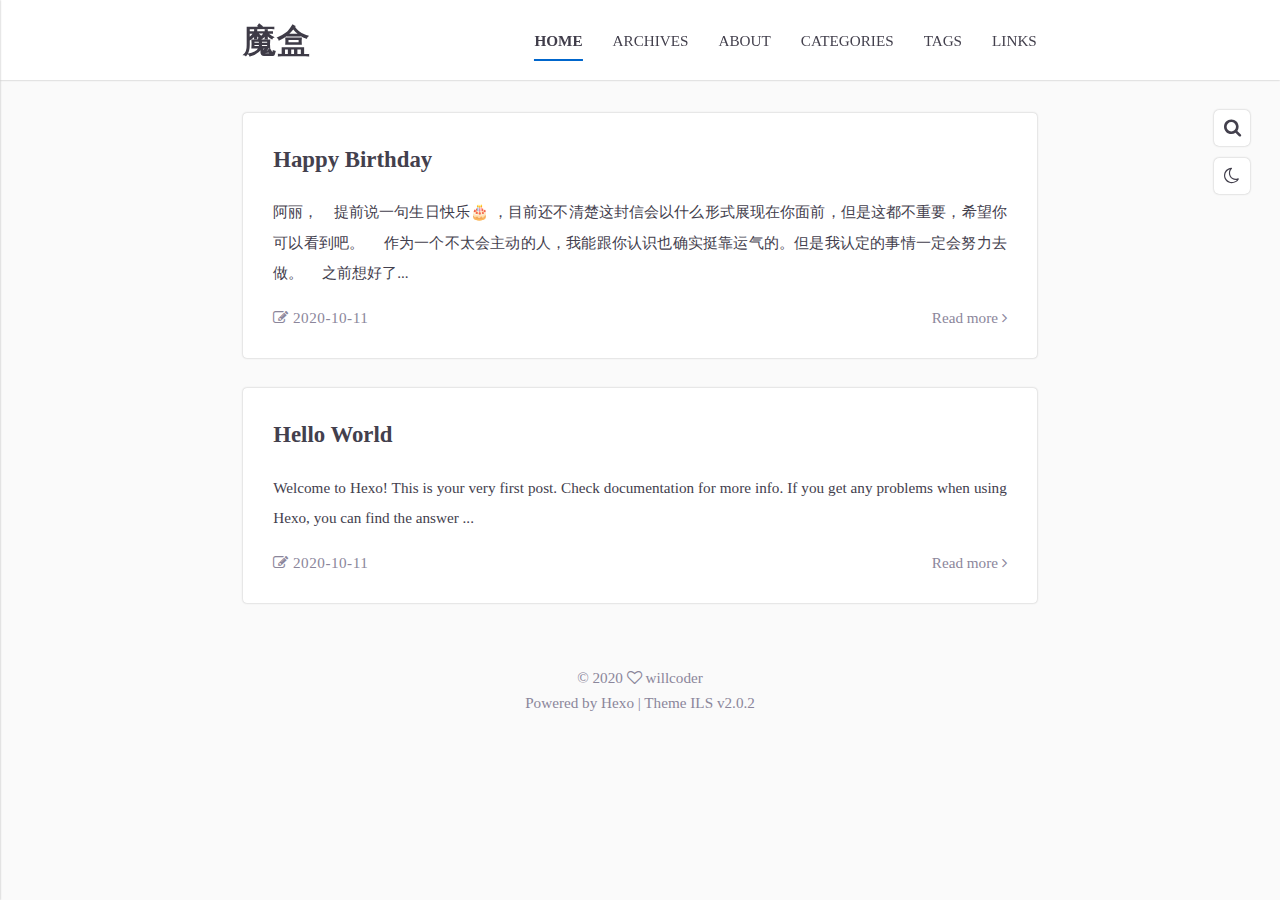
<file: index.html>
<!DOCTYPE html>
<html lang="en">
<head>
    <meta charset="utf-8">
    
    <title>
        魔盒
    </title>
    <meta name="viewport" content="width=device-width, initial-scale=1, maximum-scale=1">
    
        <link rel="shortcut icon" href="/images/favicon.png">
    
    
<link rel="stylesheet" href="/css/style.css">

    <script id="hexo-configurations">
    let CONFIG = {"hostname":"example.com","root":"/","localsearch":{"enable":true,"trigger":"auto","unescape":false,"preload":"truenpm i hexo-wordcount --save"},"themeInfo":{"name":"ILS","version":"2.0.2","author":"XPoet","repository":"https://github.com/XPoet/hexo-theme-ils"},"path":"search.json"};
  </script>
<meta name="generator" content="Hexo 5.2.0"></head>


<body>
<div class="page-container">

    <header class="page-header">
        <div class="header-progress"></div>
    </header>

    <main class="page-main">

        <div class="page-main-content">

            <div class="page-main-content-top">
                <header class="header-wrapper">

    <div class="header-content">

        <a class="logo-title" href="/">
            魔盒
        </a>

        <ul class="menu-list">
            
                <li class="menu-item">
                    <a class="active"
                       href="/"
                    >
                        HOME
                    </a>
                </li>
            
                <li class="menu-item">
                    <a class=""
                       href="/archives"
                    >
                        ARCHIVES
                    </a>
                </li>
            
                <li class="menu-item">
                    <a class=""
                       href="/about"
                    >
                        ABOUT
                    </a>
                </li>
            
                <li class="menu-item">
                    <a class=""
                       href="/categories"
                    >
                        CATEGORIES
                    </a>
                </li>
            
                <li class="menu-item">
                    <a class=""
                       href="/tags"
                    >
                        TAGS
                    </a>
                </li>
            
                <li class="menu-item">
                    <a class=""
                       href="/links"
                    >
                        LINKS
                    </a>
                </li>
            
        </ul>

        <div class="menu-bar">
            <div class="menu-bar-middle"></div>
        </div>
    </div>

    <div class="header-drawer">
        <ul class="drawer-menu-list">
            
                <li class="drawer-menu-item">
                    <a class="active"
                       href="/">HOME</a>
                </li>
            
                <li class="drawer-menu-item">
                    <a class=""
                       href="/archives">ARCHIVES</a>
                </li>
            
                <li class="drawer-menu-item">
                    <a class=""
                       href="/about">ABOUT</a>
                </li>
            
                <li class="drawer-menu-item">
                    <a class=""
                       href="/categories">CATEGORIES</a>
                </li>
            
                <li class="drawer-menu-item">
                    <a class=""
                       href="/tags">TAGS</a>
                </li>
            
                <li class="drawer-menu-item">
                    <a class=""
                       href="/links">LINKS</a>
                </li>
            
        </ul>
    </div>

    <div class="window-mask"></div>

</header>


            </div>

            <div class="page-main-content-middle">

                <main class="main-content normal-code-theme">

                    
                        <div class="home-content-container fade-in-down-animation">
    <ul class="home-article-list">
        
            <li class="home-article-item">

                <h3 class="home-article-title">
                    <a href="/2020/10/11/Happy-Birthday/">
                        
                        Happy Birthday
                    </a>
                </h3>

                <div class="home-article-content markdown-body">
                    
                        阿丽，&#8194;&#8194;提前说一句生日快乐🎂 ，目前还不清楚这封信会以什么形式展现在你面前，但是这都不重要，希望你可以看到吧。
&#8194;&#8194;作为一个不太会主动的人，我能跟你认识也确实挺靠运气的。但是我认定的事情一定会努力去做。
&#8194;&#8194;之前想好了...
                    
                </div>

                <div class="home-article-meta-info">
                    <div class="article-date">
                        <span><i class="fa fa-pencil-square-o"></i> 2020-10-11</span>
                        
                            
                            
                        
                    </div>
                    
                    <a href="/2020/10/11/Happy-Birthday/">Read more <i class="fa fa-angle-right"></i></a>
                </div>
            </li>
        
            <li class="home-article-item">

                <h3 class="home-article-title">
                    <a href="/2020/10/11/hello-world/">
                        
                        Hello World
                    </a>
                </h3>

                <div class="home-article-content markdown-body">
                    
                        Welcome to Hexo! This is your very first post. Check documentation for more info. If you get any problems when using Hexo, you can find the answer ...
                    
                </div>

                <div class="home-article-meta-info">
                    <div class="article-date">
                        <span><i class="fa fa-pencil-square-o"></i> 2020-10-11</span>
                        
                            
                            
                        
                    </div>
                    
                    <a href="/2020/10/11/hello-world/">Read more <i class="fa fa-angle-right"></i></a>
                </div>
            </li>
        
    </ul>

    <div class="home-paginator">
        <div class="paginator">
    

    
</div>

    </div>
</div>


                    

                </main>

            </div>

            <div class="page-main-content-bottom">
                <footer class="footer">
    <div class="info-container">
        <div class="copyright-info info-item">
            &copy; 2020 <i class="fa fa-heart-o"></i> <a href="/">willcoder</a>
        </div>
        
            <script async src="//busuanzi.ibruce.info/busuanzi/2.3/busuanzi.pure.mini.js"></script>
            <div class="website-count info-item">
                
                    <span id="busuanzi_container_site_uv" style="display: none">
                        Visitor Count <span id="busuanzi_value_site_uv"></span>
                    </span>
                
                
                    <span id="busuanzi_container_site_pv" style="display: none">
                        Totalview <span id="busuanzi_value_site_pv"></span>
                    </span>
                
            </div>
        
        <div class="theme-info info-item">
            Powered by <a target="_blank" href="https://hexo.io">Hexo</a> | Theme <a
                    href="https://github.com/XPoet/hexo-theme-ils" target="_blank">ILS v2.0.2</a>
        </div>
    </div>
</footer>

            </div>
        </div>
    </main>

    <div class="sidebar-tools">
        <div class="tools-container">
    <ul class="tools-list">
        
            <li class="search popup-trigger">
                <i class="fa fa-search"></i>
            </li>
            
<script src="/js/local-search.js"></script>

        
        <li class="mode-toggle">
            <i class="fa fa-moon-o"></i>
        </li>
        
        <li class="page-aside-toggle">
            <i class="fa fa-bars"></i>
        </li>
        
    </ul>
</div>

    </div>

    <!-- page aside -->
    <aside class="page-aside">
        
    </aside>

</div>



    <div class="search-pop-overlay">
    <div class="popup search-popup">
        <div class="search-header">
          <span class="search-icon">
            <i class="fa fa-search"></i>
          </span>
            <div class="search-input-container">
                <input autocomplete="off"
                       autocorrect="off"
                       autocapitalize="off"
                       placeholder="Search..."
                       spellcheck="false"
                       type="search"
                       class="search-input"
                >
            </div>
            <span class="popup-btn-close">
                <i class="fa fa-times"></i>
            </span>
        </div>
        <div id="search-result">
            <div id="no-result">
                <i class="fa fa-spinner fa-pulse fa-5x fa-fw"></i>
            </div>
        </div>
    </div>
</div>



<script src="/js/main.js"></script>
<script src="/js/header-shrink.js"></script>
<script src="/js/toggle-mode.js"></script>







</body>
</html>
</file>
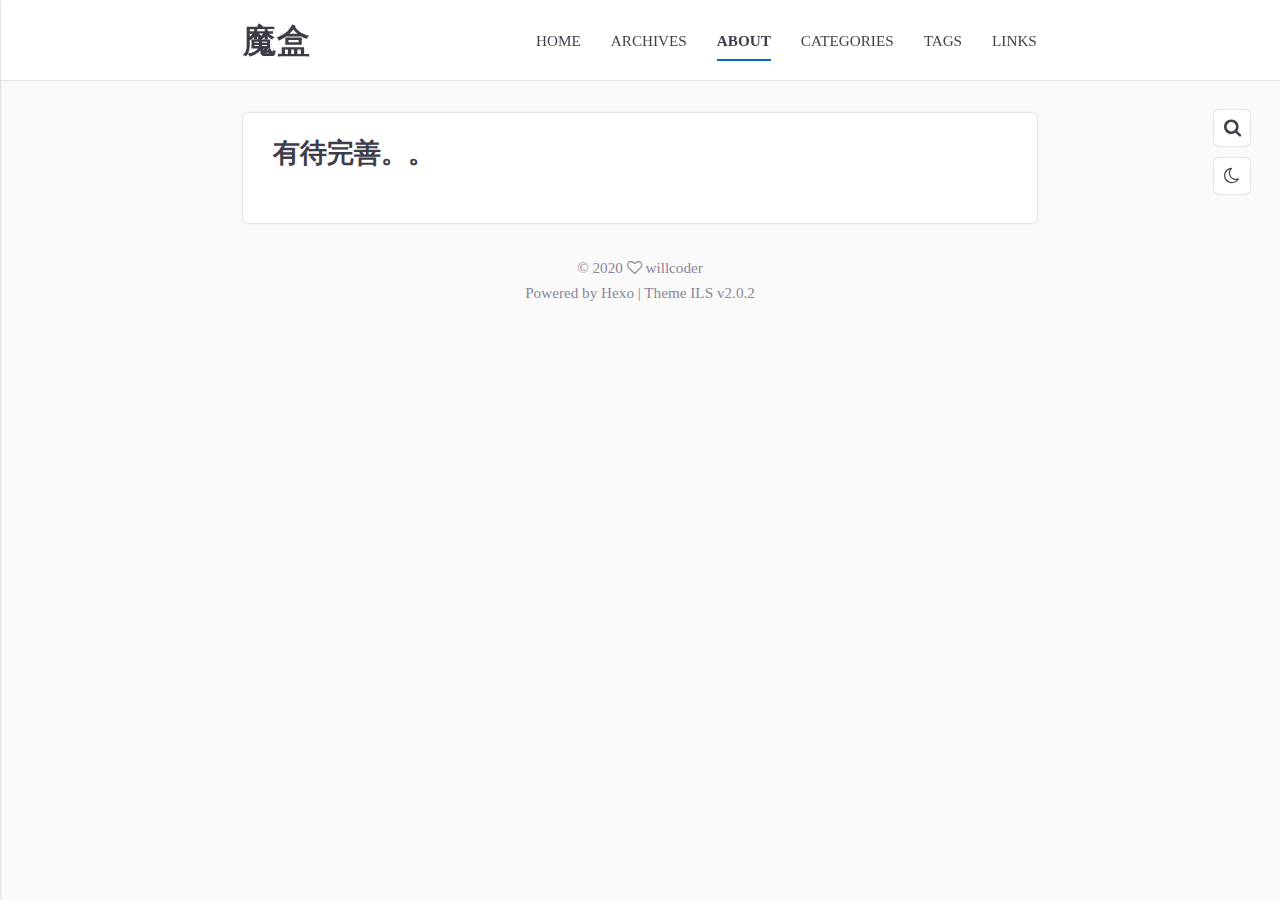
<file: about/index.html>
<!DOCTYPE html>
<html lang="en">
<head>
    <meta charset="utf-8">
    
    <title>
        About | 魔盒
    </title>
    <meta name="viewport" content="width=device-width, initial-scale=1, maximum-scale=1">
    
        <link rel="shortcut icon" href="/images/favicon.png">
    
    
<link rel="stylesheet" href="/css/style.css">

    <script id="hexo-configurations">
    let CONFIG = {"hostname":"example.com","root":"/","localsearch":{"enable":true,"trigger":"auto","unescape":false,"preload":"truenpm i hexo-wordcount --save"},"themeInfo":{"name":"ILS","version":"2.0.2","author":"XPoet","repository":"https://github.com/XPoet/hexo-theme-ils"},"path":"search.json"};
  </script>
<meta name="generator" content="Hexo 5.2.0"></head>


<body>
<div class="page-container">

    <header class="page-header">
        <div class="header-progress"></div>
    </header>

    <main class="page-main">

        <div class="page-main-content">

            <div class="page-main-content-top">
                <header class="header-wrapper">

    <div class="header-content">

        <a class="logo-title" href="/">
            魔盒
        </a>

        <ul class="menu-list">
            
                <li class="menu-item">
                    <a class=""
                       href="/"
                    >
                        HOME
                    </a>
                </li>
            
                <li class="menu-item">
                    <a class=""
                       href="/archives"
                    >
                        ARCHIVES
                    </a>
                </li>
            
                <li class="menu-item">
                    <a class="active"
                       href="/about"
                    >
                        ABOUT
                    </a>
                </li>
            
                <li class="menu-item">
                    <a class=""
                       href="/categories"
                    >
                        CATEGORIES
                    </a>
                </li>
            
                <li class="menu-item">
                    <a class=""
                       href="/tags"
                    >
                        TAGS
                    </a>
                </li>
            
                <li class="menu-item">
                    <a class=""
                       href="/links"
                    >
                        LINKS
                    </a>
                </li>
            
        </ul>

        <div class="menu-bar">
            <div class="menu-bar-middle"></div>
        </div>
    </div>

    <div class="header-drawer">
        <ul class="drawer-menu-list">
            
                <li class="drawer-menu-item">
                    <a class=""
                       href="/">HOME</a>
                </li>
            
                <li class="drawer-menu-item">
                    <a class=""
                       href="/archives">ARCHIVES</a>
                </li>
            
                <li class="drawer-menu-item">
                    <a class="active"
                       href="/about">ABOUT</a>
                </li>
            
                <li class="drawer-menu-item">
                    <a class=""
                       href="/categories">CATEGORIES</a>
                </li>
            
                <li class="drawer-menu-item">
                    <a class=""
                       href="/tags">TAGS</a>
                </li>
            
                <li class="drawer-menu-item">
                    <a class=""
                       href="/links">LINKS</a>
                </li>
            
        </ul>
    </div>

    <div class="window-mask"></div>

</header>


            </div>

            <div class="page-main-content-middle">

                <main class="main-content normal-code-theme">

                    
                        <div class="fade-in-down-animation">
    <div class="about-container">
        <div class="about-content markdown-body">
            <h2 id="有待完善。。"><a href="#有待完善。。" class="headerlink" title="有待完善。。"></a>有待完善。。</h2>
        </div>
        <div class="about-comments">
            
        </div>
    </div>
</div>


                    

                </main>

            </div>

            <div class="page-main-content-bottom">
                <footer class="footer">
    <div class="info-container">
        <div class="copyright-info info-item">
            &copy; 2020 <i class="fa fa-heart-o"></i> <a href="/">willcoder</a>
        </div>
        
            <script async src="//busuanzi.ibruce.info/busuanzi/2.3/busuanzi.pure.mini.js"></script>
            <div class="website-count info-item">
                
                    <span id="busuanzi_container_site_uv" style="display: none">
                        Visitor Count <span id="busuanzi_value_site_uv"></span>
                    </span>
                
                
                    <span id="busuanzi_container_site_pv" style="display: none">
                        Totalview <span id="busuanzi_value_site_pv"></span>
                    </span>
                
            </div>
        
        <div class="theme-info info-item">
            Powered by <a target="_blank" href="https://hexo.io">Hexo</a> | Theme <a
                    href="https://github.com/XPoet/hexo-theme-ils" target="_blank">ILS v2.0.2</a>
        </div>
    </div>
</footer>

            </div>
        </div>
    </main>

    <div class="sidebar-tools">
        <div class="tools-container">
    <ul class="tools-list">
        
            <li class="search popup-trigger">
                <i class="fa fa-search"></i>
            </li>
            
<script src="/js/local-search.js"></script>

        
        <li class="mode-toggle">
            <i class="fa fa-moon-o"></i>
        </li>
        
        <li class="page-aside-toggle">
            <i class="fa fa-bars"></i>
        </li>
        
    </ul>
</div>

    </div>

    <!-- page aside -->
    <aside class="page-aside">
        
    </aside>

</div>



    <div class="search-pop-overlay">
    <div class="popup search-popup">
        <div class="search-header">
          <span class="search-icon">
            <i class="fa fa-search"></i>
          </span>
            <div class="search-input-container">
                <input autocomplete="off"
                       autocorrect="off"
                       autocapitalize="off"
                       placeholder="Search..."
                       spellcheck="false"
                       type="search"
                       class="search-input"
                >
            </div>
            <span class="popup-btn-close">
                <i class="fa fa-times"></i>
            </span>
        </div>
        <div id="search-result">
            <div id="no-result">
                <i class="fa fa-spinner fa-pulse fa-5x fa-fw"></i>
            </div>
        </div>
    </div>
</div>



<script src="/js/main.js"></script>
<script src="/js/header-shrink.js"></script>
<script src="/js/toggle-mode.js"></script>







</body>
</html>
</file>
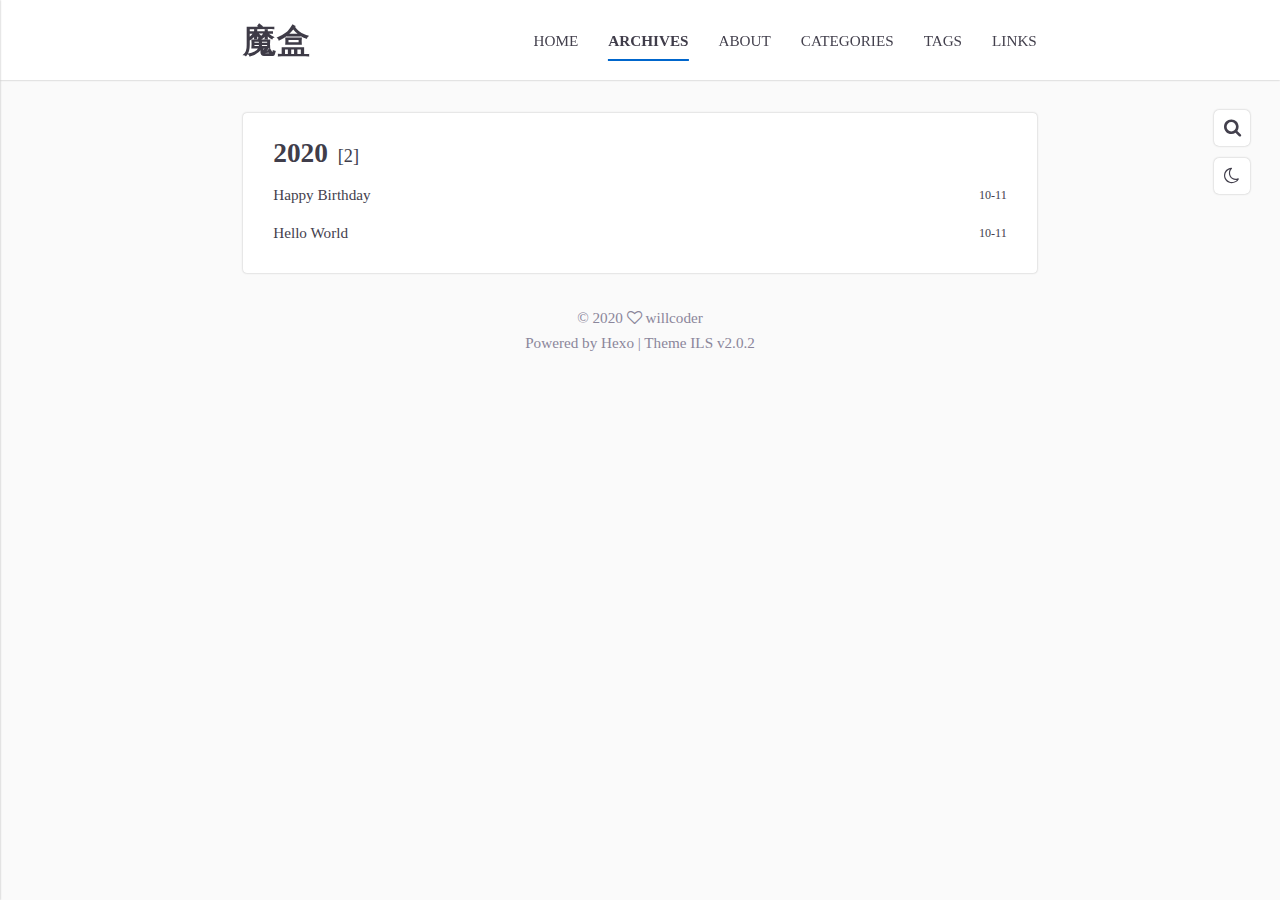
<file: archives/index.html>
<!DOCTYPE html>
<html lang="en">
<head>
    <meta charset="utf-8">
    
    <title>
        Archive | 魔盒
    </title>
    <meta name="viewport" content="width=device-width, initial-scale=1, maximum-scale=1">
    
        <link rel="shortcut icon" href="/images/favicon.png">
    
    
<link rel="stylesheet" href="/css/style.css">

    <script id="hexo-configurations">
    let CONFIG = {"hostname":"example.com","root":"/","localsearch":{"enable":true,"trigger":"auto","unescape":false,"preload":"truenpm i hexo-wordcount --save"},"themeInfo":{"name":"ILS","version":"2.0.2","author":"XPoet","repository":"https://github.com/XPoet/hexo-theme-ils"},"path":"search.json"};
  </script>
<meta name="generator" content="Hexo 5.2.0"></head>


<body>
<div class="page-container">

    <header class="page-header">
        <div class="header-progress"></div>
    </header>

    <main class="page-main">

        <div class="page-main-content">

            <div class="page-main-content-top">
                <header class="header-wrapper">

    <div class="header-content">

        <a class="logo-title" href="/">
            魔盒
        </a>

        <ul class="menu-list">
            
                <li class="menu-item">
                    <a class=""
                       href="/"
                    >
                        HOME
                    </a>
                </li>
            
                <li class="menu-item">
                    <a class="active"
                       href="/archives"
                    >
                        ARCHIVES
                    </a>
                </li>
            
                <li class="menu-item">
                    <a class=""
                       href="/about"
                    >
                        ABOUT
                    </a>
                </li>
            
                <li class="menu-item">
                    <a class=""
                       href="/categories"
                    >
                        CATEGORIES
                    </a>
                </li>
            
                <li class="menu-item">
                    <a class=""
                       href="/tags"
                    >
                        TAGS
                    </a>
                </li>
            
                <li class="menu-item">
                    <a class=""
                       href="/links"
                    >
                        LINKS
                    </a>
                </li>
            
        </ul>

        <div class="menu-bar">
            <div class="menu-bar-middle"></div>
        </div>
    </div>

    <div class="header-drawer">
        <ul class="drawer-menu-list">
            
                <li class="drawer-menu-item">
                    <a class=""
                       href="/">HOME</a>
                </li>
            
                <li class="drawer-menu-item">
                    <a class="active"
                       href="/archives">ARCHIVES</a>
                </li>
            
                <li class="drawer-menu-item">
                    <a class=""
                       href="/about">ABOUT</a>
                </li>
            
                <li class="drawer-menu-item">
                    <a class=""
                       href="/categories">CATEGORIES</a>
                </li>
            
                <li class="drawer-menu-item">
                    <a class=""
                       href="/tags">TAGS</a>
                </li>
            
                <li class="drawer-menu-item">
                    <a class=""
                       href="/links">LINKS</a>
                </li>
            
        </ul>
    </div>

    <div class="window-mask"></div>

</header>


            </div>

            <div class="page-main-content-middle">

                <main class="main-content normal-code-theme">

                    
                        <div class="fade-in-down-animation">
    <div class="archive-container ">
        
<div class="archive-list-container">
    
        <section class="archive-item">
            <div class="archive-item-header">
                <span class="archive-year">2020</span>
                <span class="archive-year-post-count">[2]</span>
            </div>
            <ul class="article-list">
                
                    <li class="article-item">
                        <a class="article-title"
                           href="/2020/10/11/Happy-Birthday/"
                        >Happy Birthday</a>
                        <span class="article-date">10-11</span>
                    </li>
                
                    <li class="article-item">
                        <a class="article-title"
                           href="/2020/10/11/hello-world/"
                        >Hello World</a>
                        <span class="article-date">10-11</span>
                    </li>
                
            </ul>
        </section>
    
</div>

    </div>
</div>

                    

                </main>

            </div>

            <div class="page-main-content-bottom">
                <footer class="footer">
    <div class="info-container">
        <div class="copyright-info info-item">
            &copy; 2020 <i class="fa fa-heart-o"></i> <a href="/">willcoder</a>
        </div>
        
            <script async src="//busuanzi.ibruce.info/busuanzi/2.3/busuanzi.pure.mini.js"></script>
            <div class="website-count info-item">
                
                    <span id="busuanzi_container_site_uv" style="display: none">
                        Visitor Count <span id="busuanzi_value_site_uv"></span>
                    </span>
                
                
                    <span id="busuanzi_container_site_pv" style="display: none">
                        Totalview <span id="busuanzi_value_site_pv"></span>
                    </span>
                
            </div>
        
        <div class="theme-info info-item">
            Powered by <a target="_blank" href="https://hexo.io">Hexo</a> | Theme <a
                    href="https://github.com/XPoet/hexo-theme-ils" target="_blank">ILS v2.0.2</a>
        </div>
    </div>
</footer>

            </div>
        </div>
    </main>

    <div class="sidebar-tools">
        <div class="tools-container">
    <ul class="tools-list">
        
            <li class="search popup-trigger">
                <i class="fa fa-search"></i>
            </li>
            
<script src="/js/local-search.js"></script>

        
        <li class="mode-toggle">
            <i class="fa fa-moon-o"></i>
        </li>
        
        <li class="page-aside-toggle">
            <i class="fa fa-bars"></i>
        </li>
        
    </ul>
</div>

    </div>

    <!-- page aside -->
    <aside class="page-aside">
        
    </aside>

</div>



    <div class="search-pop-overlay">
    <div class="popup search-popup">
        <div class="search-header">
          <span class="search-icon">
            <i class="fa fa-search"></i>
          </span>
            <div class="search-input-container">
                <input autocomplete="off"
                       autocorrect="off"
                       autocapitalize="off"
                       placeholder="Search..."
                       spellcheck="false"
                       type="search"
                       class="search-input"
                >
            </div>
            <span class="popup-btn-close">
                <i class="fa fa-times"></i>
            </span>
        </div>
        <div id="search-result">
            <div id="no-result">
                <i class="fa fa-spinner fa-pulse fa-5x fa-fw"></i>
            </div>
        </div>
    </div>
</div>



<script src="/js/main.js"></script>
<script src="/js/header-shrink.js"></script>
<script src="/js/toggle-mode.js"></script>







</body>
</html>
</file>
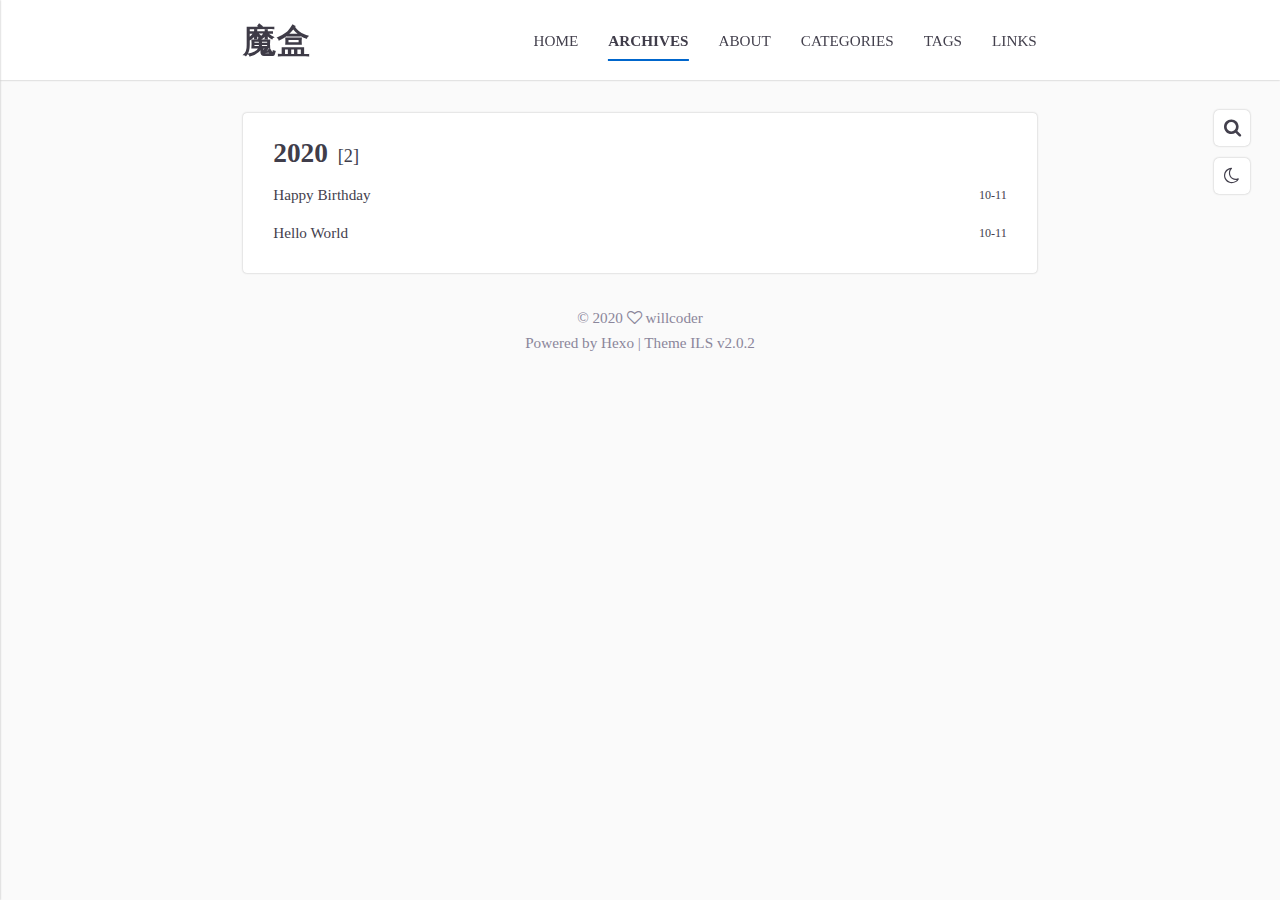
<file: archives/2020/index.html>
<!DOCTYPE html>
<html lang="en">
<head>
    <meta charset="utf-8">
    
    <title>
        Archive: 2020 | 魔盒
    </title>
    <meta name="viewport" content="width=device-width, initial-scale=1, maximum-scale=1">
    
        <link rel="shortcut icon" href="/images/favicon.png">
    
    
<link rel="stylesheet" href="/css/style.css">

    <script id="hexo-configurations">
    let CONFIG = {"hostname":"example.com","root":"/","localsearch":{"enable":true,"trigger":"auto","unescape":false,"preload":"truenpm i hexo-wordcount --save"},"themeInfo":{"name":"ILS","version":"2.0.2","author":"XPoet","repository":"https://github.com/XPoet/hexo-theme-ils"},"path":"search.json"};
  </script>
<meta name="generator" content="Hexo 5.2.0"></head>


<body>
<div class="page-container">

    <header class="page-header">
        <div class="header-progress"></div>
    </header>

    <main class="page-main">

        <div class="page-main-content">

            <div class="page-main-content-top">
                <header class="header-wrapper">

    <div class="header-content">

        <a class="logo-title" href="/">
            魔盒
        </a>

        <ul class="menu-list">
            
                <li class="menu-item">
                    <a class=""
                       href="/"
                    >
                        HOME
                    </a>
                </li>
            
                <li class="menu-item">
                    <a class="active"
                       href="/archives"
                    >
                        ARCHIVES
                    </a>
                </li>
            
                <li class="menu-item">
                    <a class=""
                       href="/about"
                    >
                        ABOUT
                    </a>
                </li>
            
                <li class="menu-item">
                    <a class=""
                       href="/categories"
                    >
                        CATEGORIES
                    </a>
                </li>
            
                <li class="menu-item">
                    <a class=""
                       href="/tags"
                    >
                        TAGS
                    </a>
                </li>
            
                <li class="menu-item">
                    <a class=""
                       href="/links"
                    >
                        LINKS
                    </a>
                </li>
            
        </ul>

        <div class="menu-bar">
            <div class="menu-bar-middle"></div>
        </div>
    </div>

    <div class="header-drawer">
        <ul class="drawer-menu-list">
            
                <li class="drawer-menu-item">
                    <a class=""
                       href="/">HOME</a>
                </li>
            
                <li class="drawer-menu-item">
                    <a class="active"
                       href="/archives">ARCHIVES</a>
                </li>
            
                <li class="drawer-menu-item">
                    <a class=""
                       href="/about">ABOUT</a>
                </li>
            
                <li class="drawer-menu-item">
                    <a class=""
                       href="/categories">CATEGORIES</a>
                </li>
            
                <li class="drawer-menu-item">
                    <a class=""
                       href="/tags">TAGS</a>
                </li>
            
                <li class="drawer-menu-item">
                    <a class=""
                       href="/links">LINKS</a>
                </li>
            
        </ul>
    </div>

    <div class="window-mask"></div>

</header>


            </div>

            <div class="page-main-content-middle">

                <main class="main-content normal-code-theme">

                    
                        <div class="fade-in-down-animation">
    <div class="archive-container ">
        
<div class="archive-list-container">
    
        <section class="archive-item">
            <div class="archive-item-header">
                <span class="archive-year">2020</span>
                <span class="archive-year-post-count">[2]</span>
            </div>
            <ul class="article-list">
                
                    <li class="article-item">
                        <a class="article-title"
                           href="/2020/10/11/Happy-Birthday/"
                        >Happy Birthday</a>
                        <span class="article-date">10-11</span>
                    </li>
                
                    <li class="article-item">
                        <a class="article-title"
                           href="/2020/10/11/hello-world/"
                        >Hello World</a>
                        <span class="article-date">10-11</span>
                    </li>
                
            </ul>
        </section>
    
</div>

    </div>
</div>

                    

                </main>

            </div>

            <div class="page-main-content-bottom">
                <footer class="footer">
    <div class="info-container">
        <div class="copyright-info info-item">
            &copy; 2020 <i class="fa fa-heart-o"></i> <a href="/">willcoder</a>
        </div>
        
            <script async src="//busuanzi.ibruce.info/busuanzi/2.3/busuanzi.pure.mini.js"></script>
            <div class="website-count info-item">
                
                    <span id="busuanzi_container_site_uv" style="display: none">
                        Visitor Count <span id="busuanzi_value_site_uv"></span>
                    </span>
                
                
                    <span id="busuanzi_container_site_pv" style="display: none">
                        Totalview <span id="busuanzi_value_site_pv"></span>
                    </span>
                
            </div>
        
        <div class="theme-info info-item">
            Powered by <a target="_blank" href="https://hexo.io">Hexo</a> | Theme <a
                    href="https://github.com/XPoet/hexo-theme-ils" target="_blank">ILS v2.0.2</a>
        </div>
    </div>
</footer>

            </div>
        </div>
    </main>

    <div class="sidebar-tools">
        <div class="tools-container">
    <ul class="tools-list">
        
            <li class="search popup-trigger">
                <i class="fa fa-search"></i>
            </li>
            
<script src="/js/local-search.js"></script>

        
        <li class="mode-toggle">
            <i class="fa fa-moon-o"></i>
        </li>
        
        <li class="page-aside-toggle">
            <i class="fa fa-bars"></i>
        </li>
        
    </ul>
</div>

    </div>

    <!-- page aside -->
    <aside class="page-aside">
        
    </aside>

</div>



    <div class="search-pop-overlay">
    <div class="popup search-popup">
        <div class="search-header">
          <span class="search-icon">
            <i class="fa fa-search"></i>
          </span>
            <div class="search-input-container">
                <input autocomplete="off"
                       autocorrect="off"
                       autocapitalize="off"
                       placeholder="Search..."
                       spellcheck="false"
                       type="search"
                       class="search-input"
                >
            </div>
            <span class="popup-btn-close">
                <i class="fa fa-times"></i>
            </span>
        </div>
        <div id="search-result">
            <div id="no-result">
                <i class="fa fa-spinner fa-pulse fa-5x fa-fw"></i>
            </div>
        </div>
    </div>
</div>



<script src="/js/main.js"></script>
<script src="/js/header-shrink.js"></script>
<script src="/js/toggle-mode.js"></script>







</body>
</html>
</file>
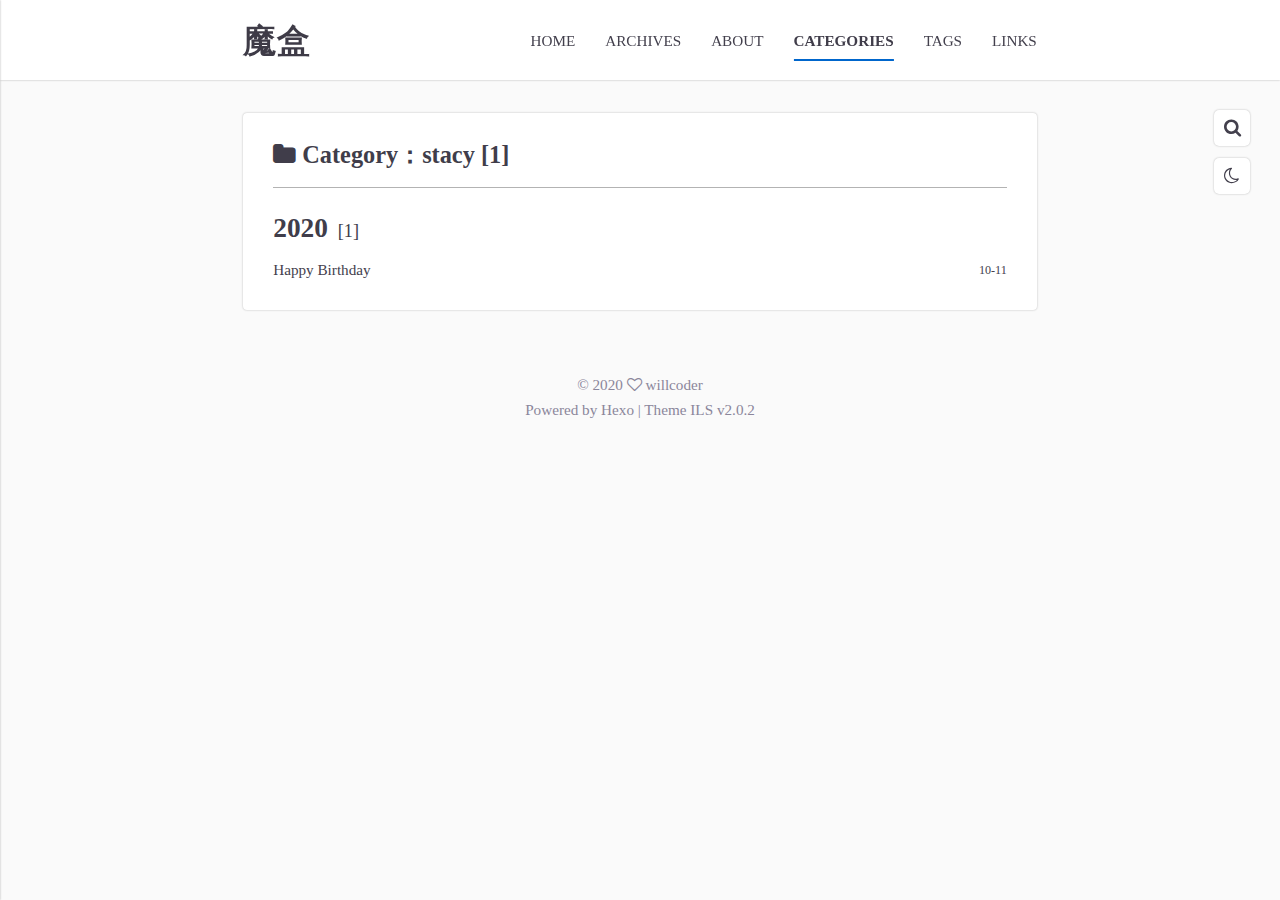
<file: categories/stacy/index.html>
<!DOCTYPE html>
<html lang="en">
<head>
    <meta charset="utf-8">
    
    <title>
        Category: stacy | 魔盒
    </title>
    <meta name="viewport" content="width=device-width, initial-scale=1, maximum-scale=1">
    
        <link rel="shortcut icon" href="/images/favicon.png">
    
    
<link rel="stylesheet" href="/css/style.css">

    <script id="hexo-configurations">
    let CONFIG = {"hostname":"example.com","root":"/","localsearch":{"enable":true,"trigger":"auto","unescape":false,"preload":"truenpm i hexo-wordcount --save"},"themeInfo":{"name":"ILS","version":"2.0.2","author":"XPoet","repository":"https://github.com/XPoet/hexo-theme-ils"},"path":"search.json"};
  </script>
<meta name="generator" content="Hexo 5.2.0"></head>


<body>
<div class="page-container">

    <header class="page-header">
        <div class="header-progress"></div>
    </header>

    <main class="page-main">

        <div class="page-main-content">

            <div class="page-main-content-top">
                <header class="header-wrapper">

    <div class="header-content">

        <a class="logo-title" href="/">
            魔盒
        </a>

        <ul class="menu-list">
            
                <li class="menu-item">
                    <a class=""
                       href="/"
                    >
                        HOME
                    </a>
                </li>
            
                <li class="menu-item">
                    <a class=""
                       href="/archives"
                    >
                        ARCHIVES
                    </a>
                </li>
            
                <li class="menu-item">
                    <a class=""
                       href="/about"
                    >
                        ABOUT
                    </a>
                </li>
            
                <li class="menu-item">
                    <a class="active"
                       href="/categories"
                    >
                        CATEGORIES
                    </a>
                </li>
            
                <li class="menu-item">
                    <a class=""
                       href="/tags"
                    >
                        TAGS
                    </a>
                </li>
            
                <li class="menu-item">
                    <a class=""
                       href="/links"
                    >
                        LINKS
                    </a>
                </li>
            
        </ul>

        <div class="menu-bar">
            <div class="menu-bar-middle"></div>
        </div>
    </div>

    <div class="header-drawer">
        <ul class="drawer-menu-list">
            
                <li class="drawer-menu-item">
                    <a class=""
                       href="/">HOME</a>
                </li>
            
                <li class="drawer-menu-item">
                    <a class=""
                       href="/archives">ARCHIVES</a>
                </li>
            
                <li class="drawer-menu-item">
                    <a class=""
                       href="/about">ABOUT</a>
                </li>
            
                <li class="drawer-menu-item">
                    <a class="active"
                       href="/categories">CATEGORIES</a>
                </li>
            
                <li class="drawer-menu-item">
                    <a class=""
                       href="/tags">TAGS</a>
                </li>
            
                <li class="drawer-menu-item">
                    <a class=""
                       href="/links">LINKS</a>
                </li>
            
        </ul>
    </div>

    <div class="window-mask"></div>

</header>


            </div>

            <div class="page-main-content-middle">

                <main class="main-content normal-code-theme">

                    
                        <div class="fade-in-down-animation">
    <div class="category-container">
        <div class="category-name">
            <i class="fa fa-folder"></i> Category：stacy [1]
        </div>
        <div class="category-post-list">
            
<div class="archive-list-container">
    
        <section class="archive-item">
            <div class="archive-item-header">
                <span class="archive-year">2020</span>
                <span class="archive-year-post-count">[1]</span>
            </div>
            <ul class="article-list">
                
                    <li class="article-item">
                        <a class="article-title"
                           href="/2020/10/11/Happy-Birthday/"
                        >Happy Birthday</a>
                        <span class="article-date">10-11</span>
                    </li>
                
            </ul>
        </section>
    
</div>

        </div>
    </div>
    <div class="category-paginator">
        <div class="paginator">
    

    
</div>

    </div>
</div>


                    

                </main>

            </div>

            <div class="page-main-content-bottom">
                <footer class="footer">
    <div class="info-container">
        <div class="copyright-info info-item">
            &copy; 2020 <i class="fa fa-heart-o"></i> <a href="/">willcoder</a>
        </div>
        
            <script async src="//busuanzi.ibruce.info/busuanzi/2.3/busuanzi.pure.mini.js"></script>
            <div class="website-count info-item">
                
                    <span id="busuanzi_container_site_uv" style="display: none">
                        Visitor Count <span id="busuanzi_value_site_uv"></span>
                    </span>
                
                
                    <span id="busuanzi_container_site_pv" style="display: none">
                        Totalview <span id="busuanzi_value_site_pv"></span>
                    </span>
                
            </div>
        
        <div class="theme-info info-item">
            Powered by <a target="_blank" href="https://hexo.io">Hexo</a> | Theme <a
                    href="https://github.com/XPoet/hexo-theme-ils" target="_blank">ILS v2.0.2</a>
        </div>
    </div>
</footer>

            </div>
        </div>
    </main>

    <div class="sidebar-tools">
        <div class="tools-container">
    <ul class="tools-list">
        
            <li class="search popup-trigger">
                <i class="fa fa-search"></i>
            </li>
            
<script src="/js/local-search.js"></script>

        
        <li class="mode-toggle">
            <i class="fa fa-moon-o"></i>
        </li>
        
        <li class="page-aside-toggle">
            <i class="fa fa-bars"></i>
        </li>
        
    </ul>
</div>

    </div>

    <!-- page aside -->
    <aside class="page-aside">
        
    </aside>

</div>



    <div class="search-pop-overlay">
    <div class="popup search-popup">
        <div class="search-header">
          <span class="search-icon">
            <i class="fa fa-search"></i>
          </span>
            <div class="search-input-container">
                <input autocomplete="off"
                       autocorrect="off"
                       autocapitalize="off"
                       placeholder="Search..."
                       spellcheck="false"
                       type="search"
                       class="search-input"
                >
            </div>
            <span class="popup-btn-close">
                <i class="fa fa-times"></i>
            </span>
        </div>
        <div id="search-result">
            <div id="no-result">
                <i class="fa fa-spinner fa-pulse fa-5x fa-fw"></i>
            </div>
        </div>
    </div>
</div>



<script src="/js/main.js"></script>
<script src="/js/header-shrink.js"></script>
<script src="/js/toggle-mode.js"></script>







</body>
</html>
</file>
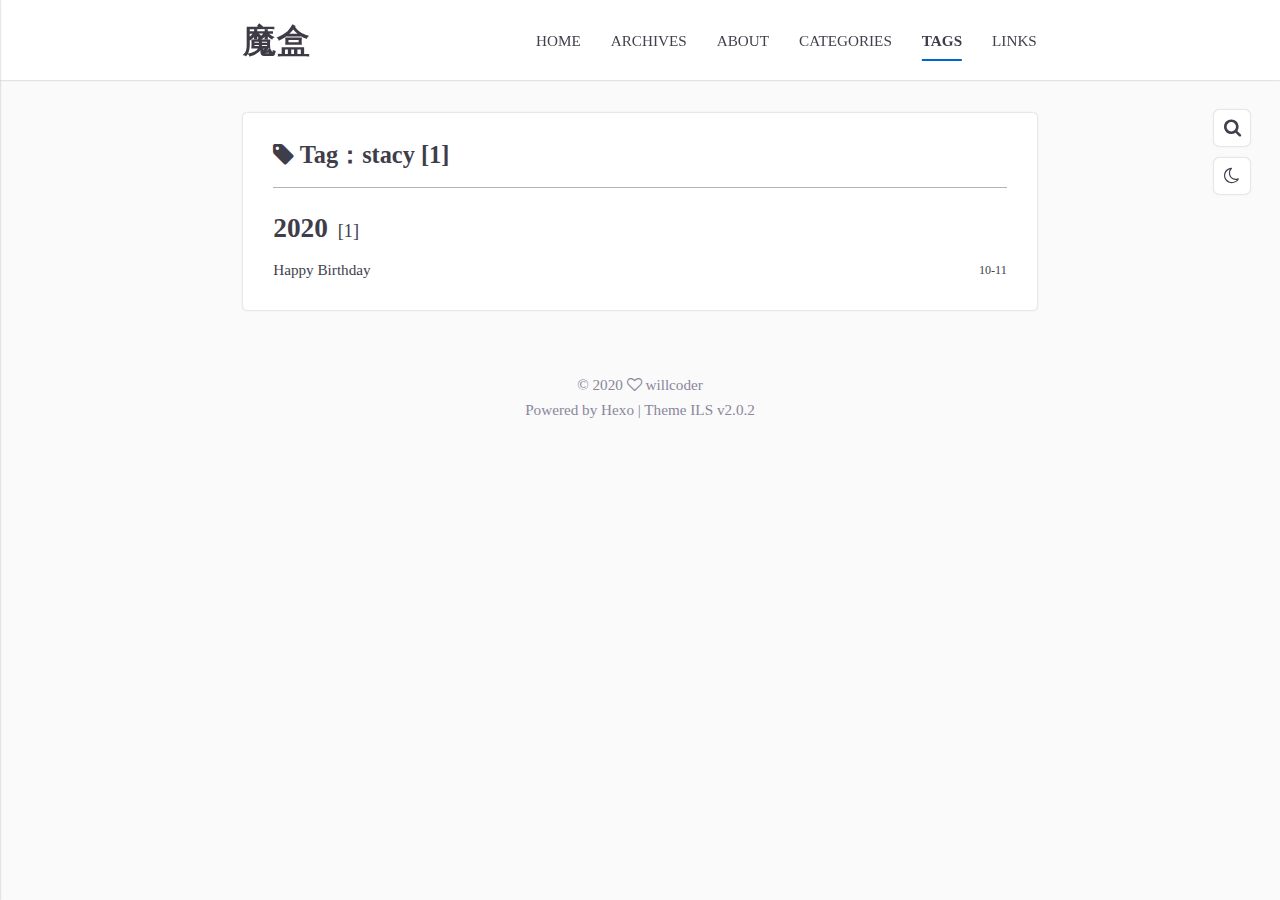
<file: tags/stacy/index.html>
<!DOCTYPE html>
<html lang="en">
<head>
    <meta charset="utf-8">
    
    <title>
        Tag: stacy | 魔盒
    </title>
    <meta name="viewport" content="width=device-width, initial-scale=1, maximum-scale=1">
    
        <link rel="shortcut icon" href="/images/favicon.png">
    
    
<link rel="stylesheet" href="/css/style.css">

    <script id="hexo-configurations">
    let CONFIG = {"hostname":"example.com","root":"/","localsearch":{"enable":true,"trigger":"auto","unescape":false,"preload":"truenpm i hexo-wordcount --save"},"themeInfo":{"name":"ILS","version":"2.0.2","author":"XPoet","repository":"https://github.com/XPoet/hexo-theme-ils"},"path":"search.json"};
  </script>
<meta name="generator" content="Hexo 5.2.0"></head>


<body>
<div class="page-container">

    <header class="page-header">
        <div class="header-progress"></div>
    </header>

    <main class="page-main">

        <div class="page-main-content">

            <div class="page-main-content-top">
                <header class="header-wrapper">

    <div class="header-content">

        <a class="logo-title" href="/">
            魔盒
        </a>

        <ul class="menu-list">
            
                <li class="menu-item">
                    <a class=""
                       href="/"
                    >
                        HOME
                    </a>
                </li>
            
                <li class="menu-item">
                    <a class=""
                       href="/archives"
                    >
                        ARCHIVES
                    </a>
                </li>
            
                <li class="menu-item">
                    <a class=""
                       href="/about"
                    >
                        ABOUT
                    </a>
                </li>
            
                <li class="menu-item">
                    <a class=""
                       href="/categories"
                    >
                        CATEGORIES
                    </a>
                </li>
            
                <li class="menu-item">
                    <a class="active"
                       href="/tags"
                    >
                        TAGS
                    </a>
                </li>
            
                <li class="menu-item">
                    <a class=""
                       href="/links"
                    >
                        LINKS
                    </a>
                </li>
            
        </ul>

        <div class="menu-bar">
            <div class="menu-bar-middle"></div>
        </div>
    </div>

    <div class="header-drawer">
        <ul class="drawer-menu-list">
            
                <li class="drawer-menu-item">
                    <a class=""
                       href="/">HOME</a>
                </li>
            
                <li class="drawer-menu-item">
                    <a class=""
                       href="/archives">ARCHIVES</a>
                </li>
            
                <li class="drawer-menu-item">
                    <a class=""
                       href="/about">ABOUT</a>
                </li>
            
                <li class="drawer-menu-item">
                    <a class=""
                       href="/categories">CATEGORIES</a>
                </li>
            
                <li class="drawer-menu-item">
                    <a class="active"
                       href="/tags">TAGS</a>
                </li>
            
                <li class="drawer-menu-item">
                    <a class=""
                       href="/links">LINKS</a>
                </li>
            
        </ul>
    </div>

    <div class="window-mask"></div>

</header>


            </div>

            <div class="page-main-content-middle">

                <main class="main-content normal-code-theme">

                    
                        <div class="fade-in-down-animation">
    <div class="tag-container">
        <div class="tag-name"><i class="fa fa-tag"></i> Tag：stacy [1]
        </div>
        <div class="tag--post-list">
            
<div class="archive-list-container">
    
        <section class="archive-item">
            <div class="archive-item-header">
                <span class="archive-year">2020</span>
                <span class="archive-year-post-count">[1]</span>
            </div>
            <ul class="article-list">
                
                    <li class="article-item">
                        <a class="article-title"
                           href="/2020/10/11/Happy-Birthday/"
                        >Happy Birthday</a>
                        <span class="article-date">10-11</span>
                    </li>
                
            </ul>
        </section>
    
</div>

        </div>
    </div>

    <div class="tag-paginator">
        <div class="paginator">
    

    
</div>

    </div>
</div>


                    

                </main>

            </div>

            <div class="page-main-content-bottom">
                <footer class="footer">
    <div class="info-container">
        <div class="copyright-info info-item">
            &copy; 2020 <i class="fa fa-heart-o"></i> <a href="/">willcoder</a>
        </div>
        
            <script async src="//busuanzi.ibruce.info/busuanzi/2.3/busuanzi.pure.mini.js"></script>
            <div class="website-count info-item">
                
                    <span id="busuanzi_container_site_uv" style="display: none">
                        Visitor Count <span id="busuanzi_value_site_uv"></span>
                    </span>
                
                
                    <span id="busuanzi_container_site_pv" style="display: none">
                        Totalview <span id="busuanzi_value_site_pv"></span>
                    </span>
                
            </div>
        
        <div class="theme-info info-item">
            Powered by <a target="_blank" href="https://hexo.io">Hexo</a> | Theme <a
                    href="https://github.com/XPoet/hexo-theme-ils" target="_blank">ILS v2.0.2</a>
        </div>
    </div>
</footer>

            </div>
        </div>
    </main>

    <div class="sidebar-tools">
        <div class="tools-container">
    <ul class="tools-list">
        
            <li class="search popup-trigger">
                <i class="fa fa-search"></i>
            </li>
            
<script src="/js/local-search.js"></script>

        
        <li class="mode-toggle">
            <i class="fa fa-moon-o"></i>
        </li>
        
        <li class="page-aside-toggle">
            <i class="fa fa-bars"></i>
        </li>
        
    </ul>
</div>

    </div>

    <!-- page aside -->
    <aside class="page-aside">
        
    </aside>

</div>



    <div class="search-pop-overlay">
    <div class="popup search-popup">
        <div class="search-header">
          <span class="search-icon">
            <i class="fa fa-search"></i>
          </span>
            <div class="search-input-container">
                <input autocomplete="off"
                       autocorrect="off"
                       autocapitalize="off"
                       placeholder="Search..."
                       spellcheck="false"
                       type="search"
                       class="search-input"
                >
            </div>
            <span class="popup-btn-close">
                <i class="fa fa-times"></i>
            </span>
        </div>
        <div id="search-result">
            <div id="no-result">
                <i class="fa fa-spinner fa-pulse fa-5x fa-fw"></i>
            </div>
        </div>
    </div>
</div>



<script src="/js/main.js"></script>
<script src="/js/header-shrink.js"></script>
<script src="/js/toggle-mode.js"></script>







</body>
</html>
</file>
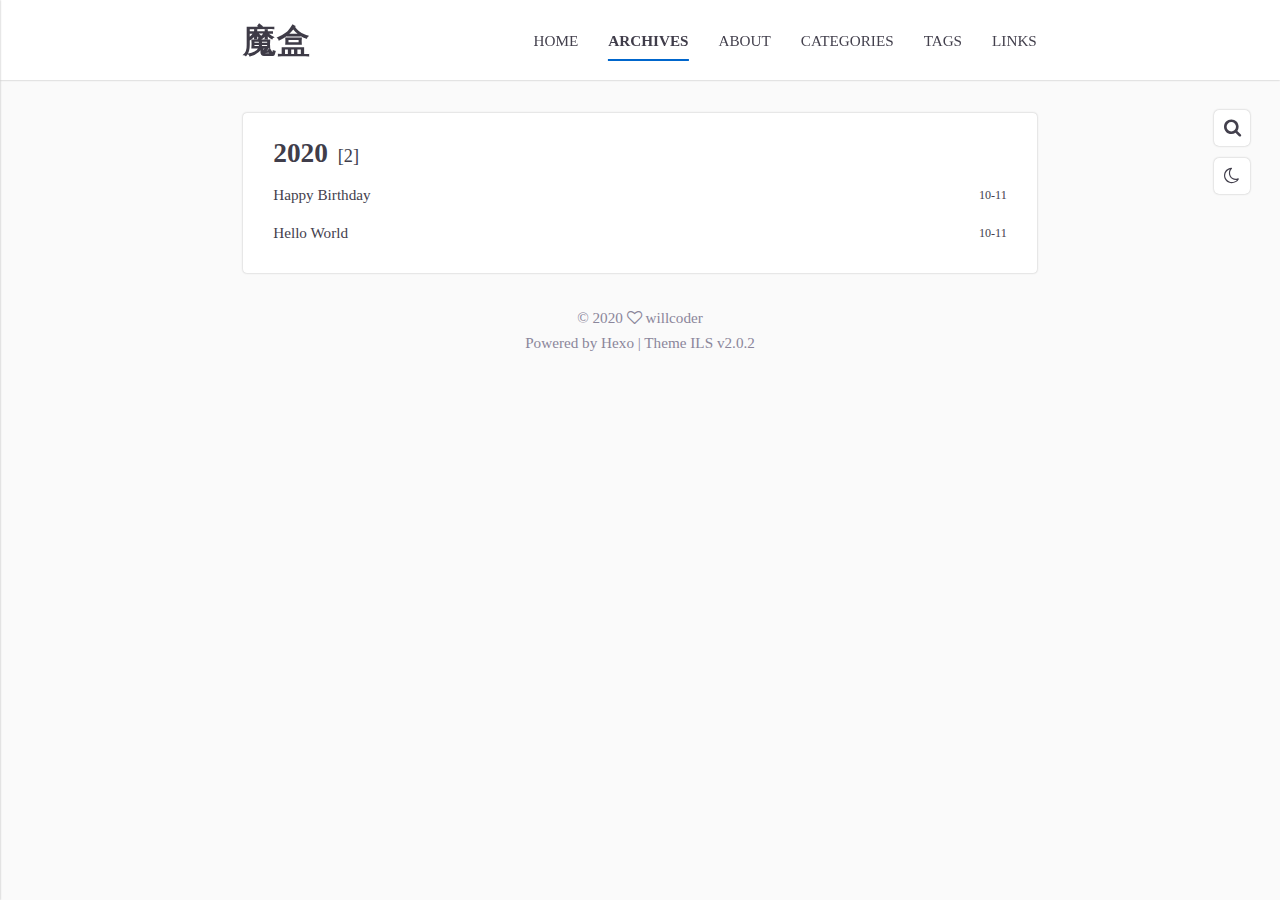
<file: archives/2020/10/index.html>
<!DOCTYPE html>
<html lang="en">
<head>
    <meta charset="utf-8">
    
    <title>
        Archive: 2020/10 | 魔盒
    </title>
    <meta name="viewport" content="width=device-width, initial-scale=1, maximum-scale=1">
    
        <link rel="shortcut icon" href="/images/favicon.png">
    
    
<link rel="stylesheet" href="/css/style.css">

    <script id="hexo-configurations">
    let CONFIG = {"hostname":"example.com","root":"/","localsearch":{"enable":true,"trigger":"auto","unescape":false,"preload":"truenpm i hexo-wordcount --save"},"themeInfo":{"name":"ILS","version":"2.0.2","author":"XPoet","repository":"https://github.com/XPoet/hexo-theme-ils"},"path":"search.json"};
  </script>
<meta name="generator" content="Hexo 5.2.0"></head>


<body>
<div class="page-container">

    <header class="page-header">
        <div class="header-progress"></div>
    </header>

    <main class="page-main">

        <div class="page-main-content">

            <div class="page-main-content-top">
                <header class="header-wrapper">

    <div class="header-content">

        <a class="logo-title" href="/">
            魔盒
        </a>

        <ul class="menu-list">
            
                <li class="menu-item">
                    <a class=""
                       href="/"
                    >
                        HOME
                    </a>
                </li>
            
                <li class="menu-item">
                    <a class="active"
                       href="/archives"
                    >
                        ARCHIVES
                    </a>
                </li>
            
                <li class="menu-item">
                    <a class=""
                       href="/about"
                    >
                        ABOUT
                    </a>
                </li>
            
                <li class="menu-item">
                    <a class=""
                       href="/categories"
                    >
                        CATEGORIES
                    </a>
                </li>
            
                <li class="menu-item">
                    <a class=""
                       href="/tags"
                    >
                        TAGS
                    </a>
                </li>
            
                <li class="menu-item">
                    <a class=""
                       href="/links"
                    >
                        LINKS
                    </a>
                </li>
            
        </ul>

        <div class="menu-bar">
            <div class="menu-bar-middle"></div>
        </div>
    </div>

    <div class="header-drawer">
        <ul class="drawer-menu-list">
            
                <li class="drawer-menu-item">
                    <a class=""
                       href="/">HOME</a>
                </li>
            
                <li class="drawer-menu-item">
                    <a class="active"
                       href="/archives">ARCHIVES</a>
                </li>
            
                <li class="drawer-menu-item">
                    <a class=""
                       href="/about">ABOUT</a>
                </li>
            
                <li class="drawer-menu-item">
                    <a class=""
                       href="/categories">CATEGORIES</a>
                </li>
            
                <li class="drawer-menu-item">
                    <a class=""
                       href="/tags">TAGS</a>
                </li>
            
                <li class="drawer-menu-item">
                    <a class=""
                       href="/links">LINKS</a>
                </li>
            
        </ul>
    </div>

    <div class="window-mask"></div>

</header>


            </div>

            <div class="page-main-content-middle">

                <main class="main-content normal-code-theme">

                    
                        <div class="fade-in-down-animation">
    <div class="archive-container ">
        
<div class="archive-list-container">
    
        <section class="archive-item">
            <div class="archive-item-header">
                <span class="archive-year">2020</span>
                <span class="archive-year-post-count">[2]</span>
            </div>
            <ul class="article-list">
                
                    <li class="article-item">
                        <a class="article-title"
                           href="/2020/10/11/Happy-Birthday/"
                        >Happy Birthday</a>
                        <span class="article-date">10-11</span>
                    </li>
                
                    <li class="article-item">
                        <a class="article-title"
                           href="/2020/10/11/hello-world/"
                        >Hello World</a>
                        <span class="article-date">10-11</span>
                    </li>
                
            </ul>
        </section>
    
</div>

    </div>
</div>

                    

                </main>

            </div>

            <div class="page-main-content-bottom">
                <footer class="footer">
    <div class="info-container">
        <div class="copyright-info info-item">
            &copy; 2020 <i class="fa fa-heart-o"></i> <a href="/">willcoder</a>
        </div>
        
            <script async src="//busuanzi.ibruce.info/busuanzi/2.3/busuanzi.pure.mini.js"></script>
            <div class="website-count info-item">
                
                    <span id="busuanzi_container_site_uv" style="display: none">
                        Visitor Count <span id="busuanzi_value_site_uv"></span>
                    </span>
                
                
                    <span id="busuanzi_container_site_pv" style="display: none">
                        Totalview <span id="busuanzi_value_site_pv"></span>
                    </span>
                
            </div>
        
        <div class="theme-info info-item">
            Powered by <a target="_blank" href="https://hexo.io">Hexo</a> | Theme <a
                    href="https://github.com/XPoet/hexo-theme-ils" target="_blank">ILS v2.0.2</a>
        </div>
    </div>
</footer>

            </div>
        </div>
    </main>

    <div class="sidebar-tools">
        <div class="tools-container">
    <ul class="tools-list">
        
            <li class="search popup-trigger">
                <i class="fa fa-search"></i>
            </li>
            
<script src="/js/local-search.js"></script>

        
        <li class="mode-toggle">
            <i class="fa fa-moon-o"></i>
        </li>
        
        <li class="page-aside-toggle">
            <i class="fa fa-bars"></i>
        </li>
        
    </ul>
</div>

    </div>

    <!-- page aside -->
    <aside class="page-aside">
        
    </aside>

</div>



    <div class="search-pop-overlay">
    <div class="popup search-popup">
        <div class="search-header">
          <span class="search-icon">
            <i class="fa fa-search"></i>
          </span>
            <div class="search-input-container">
                <input autocomplete="off"
                       autocorrect="off"
                       autocapitalize="off"
                       placeholder="Search..."
                       spellcheck="false"
                       type="search"
                       class="search-input"
                >
            </div>
            <span class="popup-btn-close">
                <i class="fa fa-times"></i>
            </span>
        </div>
        <div id="search-result">
            <div id="no-result">
                <i class="fa fa-spinner fa-pulse fa-5x fa-fw"></i>
            </div>
        </div>
    </div>
</div>



<script src="/js/main.js"></script>
<script src="/js/header-shrink.js"></script>
<script src="/js/toggle-mode.js"></script>







</body>
</html>
</file>
